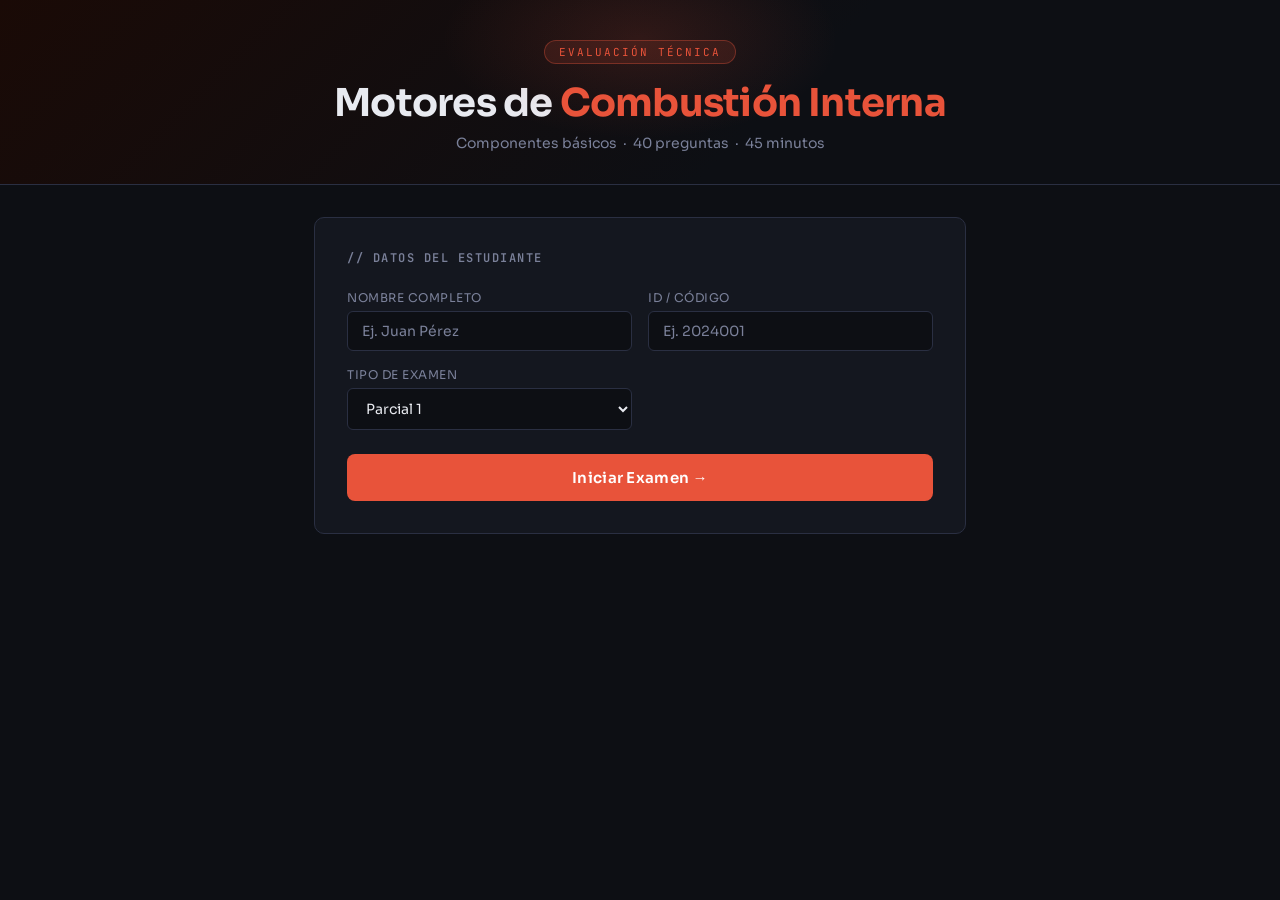
<file: engine_exam.html>
<!DOCTYPE html>
<html lang="es">
<head>
<meta charset="UTF-8">
<meta name="viewport" content="width=device-width, initial-scale=1.0">
<title>Examen – Motores de Combustión Interna</title>
<link href="https://fonts.googleapis.com/css2?family=Sora:wght@300;400;600;700&family=JetBrains+Mono:wght@400;600&display=swap" rel="stylesheet">
<style>
  :root {
    --bg: #0d0f14;
    --surface: #14171f;
    --surface2: #1c2030;
    --border: #2a2f42;
    --accent: #e8533a;
    --accent2: #f0a040;
    --text: #e8eaf0;
    --muted: #7a8099;
    --correct: #2ecc71;
    --wrong: #e74c3c;
    --info: #4a9eff;
    --radius: 10px;
  }

  * { box-sizing: border-box; margin: 0; padding: 0; }

  body {
    font-family: 'Sora', sans-serif;
    background: var(--bg);
    color: var(--text);
    min-height: 100vh;
    padding: 0;
  }

  /* HEADER */
  .header {
    background: linear-gradient(135deg, #1a0a06 0%, #0d0f14 60%);
    border-bottom: 1px solid var(--border);
    padding: 2.5rem 2rem 2rem;
    text-align: center;
    position: relative;
    overflow: hidden;
  }
  .header::before {
    content: '';
    position: absolute;
    top: -60px; left: 50%;
    transform: translateX(-50%);
    width: 400px; height: 200px;
    background: radial-gradient(ellipse, rgba(232,83,58,0.15) 0%, transparent 70%);
    pointer-events: none;
  }
  .header .badge {
    display: inline-block;
    background: rgba(232,83,58,0.12);
    border: 1px solid rgba(232,83,58,0.35);
    color: var(--accent);
    font-size: 11px;
    letter-spacing: 2px;
    text-transform: uppercase;
    padding: 4px 14px;
    border-radius: 20px;
    margin-bottom: 1rem;
    font-family: 'JetBrains Mono', monospace;
  }
  .header h1 {
    font-size: clamp(1.6rem, 4vw, 2.4rem);
    font-weight: 700;
    letter-spacing: -0.02em;
    line-height: 1.2;
    margin-bottom: 0.5rem;
  }
  .header h1 span { color: var(--accent); }
  .header p {
    color: var(--muted);
    font-size: 14px;
  }

  /* TIMER BAR */
  .timer-bar {
    background: var(--surface);
    border-bottom: 1px solid var(--border);
    padding: 0.75rem 2rem;
    display: flex;
    align-items: center;
    justify-content: space-between;
    position: sticky;
    top: 0;
    z-index: 100;
  }
  .timer-label {
    font-family: 'JetBrains Mono', monospace;
    font-size: 13px;
    color: var(--muted);
  }
  .timer-display {
    font-family: 'JetBrains Mono', monospace;
    font-size: 22px;
    font-weight: 600;
    color: var(--accent2);
    letter-spacing: 2px;
  }
  .timer-display.urgent { color: var(--wrong); animation: pulse 1s infinite; }
  @keyframes pulse { 0%,100%{opacity:1} 50%{opacity:0.5} }
  .progress-bar-outer {
    flex: 1;
    margin: 0 1.5rem;
    height: 4px;
    background: var(--border);
    border-radius: 2px;
    overflow: hidden;
  }
  .progress-bar-inner {
    height: 100%;
    background: var(--accent);
    border-radius: 2px;
    transition: width 1s linear;
  }

  /* STUDENT FORM */
  .student-form {
    max-width: 700px;
    margin: 2rem auto;
    padding: 0 1.5rem;
  }
  .form-card {
    background: var(--surface);
    border: 1px solid var(--border);
    border-radius: var(--radius);
    padding: 2rem;
  }
  .form-card h2 {
    font-size: 16px;
    font-weight: 600;
    color: var(--muted);
    text-transform: uppercase;
    letter-spacing: 1.5px;
    margin-bottom: 1.5rem;
    font-family: 'JetBrains Mono', monospace;
    font-size: 12px;
  }
  .form-row {
    display: grid;
    grid-template-columns: 1fr 1fr;
    gap: 1rem;
    margin-bottom: 1rem;
  }
  .form-group { display: flex; flex-direction: column; gap: 6px; }
  .form-group label { font-size: 12px; color: var(--muted); letter-spacing: 0.5px; }
  .form-group input, .form-group select {
    background: var(--bg);
    border: 1px solid var(--border);
    border-radius: 6px;
    color: var(--text);
    font-family: 'Sora', sans-serif;
    font-size: 14px;
    padding: 10px 14px;
    transition: border-color 0.2s;
    outline: none;
  }
  .form-group input:focus, .form-group select:focus {
    border-color: var(--accent);
  }
  .form-group input::placeholder { color: var(--muted); }

  /* SECTIONS */
  .exam-sections { max-width: 700px; margin: 0 auto; padding: 0 1.5rem 2rem; display: none; }

  .section-block {
    background: var(--surface);
    border: 1px solid var(--border);
    border-radius: var(--radius);
    margin-bottom: 1.5rem;
    overflow: hidden;
  }
  .section-header {
    display: flex;
    align-items: center;
    gap: 12px;
    padding: 1rem 1.5rem;
    background: var(--surface2);
    border-bottom: 1px solid var(--border);
  }
  .section-icon {
    width: 34px; height: 34px;
    border-radius: 8px;
    display: flex; align-items: center; justify-content: center;
    font-size: 16px;
    flex-shrink: 0;
  }
  .section-icon.vocab { background: rgba(232,83,58,0.15); }
  .section-icon.gram  { background: rgba(240,160,64,0.15); }
  .section-icon.read  { background: rgba(74,158,255,0.15); }
  .section-icon.list  { background: rgba(46,204,113,0.15); }

  .section-title { font-weight: 600; font-size: 15px; }
  .section-meta  { margin-left: auto; font-family: 'JetBrains Mono', monospace; font-size: 11px; color: var(--muted); }

  .section-body { padding: 1.5rem; }

  /* READING PASSAGE */
  .reading-passage {
    background: var(--surface2);
    border-left: 3px solid var(--info);
    border-radius: 0 6px 6px 0;
    padding: 1rem 1.2rem;
    margin-bottom: 1.5rem;
    font-size: 14px;
    line-height: 1.75;
    color: #c8ccd8;
  }
  .reading-passage strong { color: var(--text); }

  /* LISTENING */
  .audio-player {
    background: var(--surface2);
    border: 1px solid var(--border);
    border-radius: 8px;
    padding: 1rem 1.2rem;
    margin-bottom: 1.5rem;
    display: flex;
    align-items: center;
    gap: 12px;
  }
  .audio-btn {
    width: 38px; height: 38px;
    background: var(--accent);
    border: none;
    border-radius: 50%;
    display: flex; align-items: center; justify-content: center;
    cursor: pointer;
    flex-shrink: 0;
    transition: transform 0.1s;
    font-size: 14px;
    color: #fff;
  }
  .audio-btn:active { transform: scale(0.93); }
  .audio-track { font-size: 13px; color: var(--muted); }
  .audio-track strong { color: var(--text); display: block; font-size: 14px; margin-bottom: 2px; }
  .audio-text-reveal {
    background: var(--bg);
    border: 1px dashed var(--border);
    border-radius: 6px;
    padding: 1rem;
    margin-bottom: 1.5rem;
    font-size: 13px;
    line-height: 1.7;
    color: var(--muted);
  }
  .audio-text-reveal.shown { color: #c8ccd8; border-color: var(--correct); }

  /* QUESTIONS */
  .question-block { margin-bottom: 1.4rem; }
  .question-block:last-child { margin-bottom: 0; }

  .q-text {
    font-size: 14px;
    color: var(--text);
    margin-bottom: 0.8rem;
    line-height: 1.55;
  }
  .q-num {
    font-family: 'JetBrains Mono', monospace;
    font-size: 11px;
    color: var(--accent);
    margin-right: 6px;
  }

  /* MULTIPLE CHOICE */
  .options-list { list-style: none; display: flex; flex-direction: column; gap: 8px; }
  .option-item {
    display: flex;
    align-items: flex-start;
    gap: 10px;
    background: var(--bg);
    border: 1px solid var(--border);
    border-radius: 8px;
    padding: 10px 14px;
    cursor: pointer;
    transition: border-color 0.2s, background 0.2s;
    font-size: 14px;
    line-height: 1.45;
  }
  .option-item:hover { border-color: var(--accent); background: rgba(232,83,58,0.05); }
  .option-item.selected { border-color: var(--accent); background: rgba(232,83,58,0.1); }
  .option-item.correct  { border-color: var(--correct) !important; background: rgba(46,204,113,0.08) !important; }
  .option-item.wrong    { border-color: var(--wrong) !important;   background: rgba(231,76,60,0.08) !important; }
  .option-radio {
    width: 16px; height: 16px;
    border: 1.5px solid var(--border);
    border-radius: 50%;
    flex-shrink: 0;
    margin-top: 2px;
    transition: border-color 0.2s, background 0.2s;
  }
  .option-item.selected .option-radio { border-color: var(--accent); background: var(--accent); }
  .option-item.correct  .option-radio { border-color: var(--correct); background: var(--correct); }
  .option-item.wrong    .option-radio { border-color: var(--wrong);   background: var(--wrong); }

  /* TRUE/FALSE */
  .tf-row { display: flex; gap: 10px; }
  .tf-btn {
    flex: 1;
    background: var(--bg);
    border: 1px solid var(--border);
    border-radius: 8px;
    padding: 10px;
    cursor: pointer;
    font-family: 'Sora', sans-serif;
    font-size: 14px;
    color: var(--text);
    transition: border-color 0.2s, background 0.2s;
  }
  .tf-btn:hover { border-color: var(--info); background: rgba(74,158,255,0.06); }
  .tf-btn.selected { border-color: var(--info); background: rgba(74,158,255,0.1); }
  .tf-btn.correct  { border-color: var(--correct) !important; background: rgba(46,204,113,0.1) !important; }
  .tf-btn.wrong    { border-color: var(--wrong) !important;   background: rgba(231,76,60,0.1) !important; }

  /* FILL IN */
  .fill-input {
    background: var(--bg);
    border: 1px solid var(--border);
    border-radius: 6px;
    color: var(--text);
    font-family: 'Sora', sans-serif;
    font-size: 14px;
    padding: 9px 13px;
    width: 100%;
    outline: none;
    transition: border-color 0.2s;
  }
  .fill-input:focus { border-color: var(--accent2); }
  .fill-input.correct { border-color: var(--correct); }
  .fill-input.wrong   { border-color: var(--wrong); }

  /* FEEDBACK */
  .q-feedback {
    margin-top: 8px;
    font-size: 12px;
    padding: 6px 10px;
    border-radius: 5px;
    display: none;
  }
  .q-feedback.correct { display: block; color: var(--correct); background: rgba(46,204,113,0.08); border: 1px solid rgba(46,204,113,0.25); }
  .q-feedback.wrong   { display: block; color: var(--wrong);   background: rgba(231,76,60,0.08);  border: 1px solid rgba(231,76,60,0.25); }

  /* DIVIDER */
  .q-divider { border: none; border-top: 1px solid var(--border); margin: 1.2rem 0; }

  /* START / SUBMIT BUTTONS */
  .btn-start, .btn-submit {
    display: block;
    width: 100%;
    border: none;
    border-radius: 8px;
    font-family: 'Sora', sans-serif;
    font-size: 15px;
    font-weight: 600;
    cursor: pointer;
    transition: opacity 0.2s, transform 0.1s;
    padding: 14px;
    letter-spacing: 0.3px;
  }
  .btn-start {
    background: var(--accent);
    color: #fff;
    margin-top: 1.5rem;
  }
  .btn-submit {
    background: var(--accent2);
    color: #0d0f14;
    margin-top: 0.5rem;
  }
  .btn-start:hover, .btn-submit:hover { opacity: 0.88; }
  .btn-start:active, .btn-submit:active { transform: scale(0.99); }

  /* RESULT PANEL */
  #result-panel {
    max-width: 700px;
    margin: 2rem auto;
    padding: 0 1.5rem 3rem;
    display: none;
  }
  .result-card {
    background: var(--surface);
    border: 1px solid var(--border);
    border-radius: var(--radius);
    padding: 2.5rem 2rem;
    text-align: center;
  }
  .result-circle {
    width: 110px; height: 110px;
    border-radius: 50%;
    margin: 0 auto 1.5rem;
    display: flex; align-items: center; justify-content: center;
    flex-direction: column;
    border: 3px solid var(--accent);
    background: rgba(232,83,58,0.07);
  }
  .result-score-num {
    font-size: 36px;
    font-weight: 700;
    font-family: 'JetBrains Mono', monospace;
    color: var(--accent);
    line-height: 1;
  }
  .result-score-label { font-size: 12px; color: var(--muted); margin-top: 2px; }
  .result-title { font-size: 22px; font-weight: 700; margin-bottom: 0.5rem; }
  .result-sub { color: var(--muted); font-size: 14px; margin-bottom: 1.5rem; }
  .result-breakdown {
    display: grid;
    grid-template-columns: repeat(2, 1fr);
    gap: 10px;
    margin-bottom: 1.5rem;
  }
  .breakdown-item {
    background: var(--surface2);
    border: 1px solid var(--border);
    border-radius: 8px;
    padding: 12px;
    text-align: left;
  }
  .breakdown-label { font-size: 11px; color: var(--muted); text-transform: uppercase; letter-spacing: 1px; margin-bottom: 4px; font-family: 'JetBrains Mono', monospace; }
  .breakdown-val { font-size: 20px; font-weight: 700; font-family: 'JetBrains Mono', monospace; }
  .breakdown-val.vocab { color: var(--accent); }
  .breakdown-val.gram  { color: var(--accent2); }
  .breakdown-val.read  { color: var(--info); }
  .breakdown-val.list  { color: var(--correct); }
  .result-status {
    font-size: 13px;
    padding: 10px 18px;
    border-radius: 20px;
    display: inline-block;
    margin-bottom: 1.5rem;
    font-weight: 600;
  }
  .result-status.pass { background: rgba(46,204,113,0.12); color: var(--correct); border: 1px solid rgba(46,204,113,0.3); }
  .result-status.fail { background: rgba(231,76,60,0.12);  color: var(--wrong);   border: 1px solid rgba(231,76,60,0.3); }
  .sending-msg { font-size: 13px; color: var(--muted); margin-top: 1rem; min-height: 20px; }
  .sending-msg.ok { color: var(--correct); }
  .sending-msg.err { color: var(--wrong); }

  /* MISC */
  @media (max-width: 520px) {
    .form-row { grid-template-columns: 1fr; }
    .result-breakdown { grid-template-columns: 1fr 1fr; }
  }
</style>
</head>
<body>

<!-- ══════════════ HEADER ══════════════ -->
<div class="header">
  <div class="badge">EVALUACIÓN TÉCNICA</div>
  <h1>Motores de <span>Combustión Interna</span></h1>
  <p>Componentes básicos &nbsp;·&nbsp; 40 preguntas &nbsp;·&nbsp; 45 minutos</p>
</div>

<!-- ══════════════ TIMER BAR ══════════════ -->
<div class="timer-bar" id="timer-bar" style="display:none">
  <span class="timer-label">⏱ TIEMPO RESTANTE</span>
  <div class="progress-bar-outer"><div class="progress-bar-inner" id="progress-bar" style="width:100%"></div></div>
  <span class="timer-display" id="timer-display">45:00</span>
</div>

<!-- ══════════════ STUDENT FORM ══════════════ -->
<div class="student-form" id="student-form">
  <div class="form-card">
    <h2>// Datos del estudiante</h2>
    <div class="form-row">
      <div class="form-group">
        <label>NOMBRE COMPLETO</label>
        <input type="text" id="inp-name" placeholder="Ej. Juan Pérez">
      </div>
      <div class="form-group">
        <label>ID / CÓDIGO</label>
        <input type="text" id="inp-id" placeholder="Ej. 2024001">
      </div>
    </div>
    <div class="form-row">
      <div class="form-group">
        <label>TIPO DE EXAMEN</label>
        <select id="inp-test">
          <option value="Parcial 1">Parcial 1</option>
          <option value="Parcial 2">Parcial 2</option>
          <option value="Final">Final</option>
          <option value="Recuperatorio">Recuperatorio</option>
        </select>
      </div>
    </div>
    <button class="btn-start" onclick="startExam()">Iniciar Examen →</button>
  </div>
</div>

<!-- ══════════════ EXAM SECTIONS ══════════════ -->
<div class="exam-sections" id="exam-sections">

  <!-- ─── SECTION 1: VOCABULARY ─── -->
  <div class="section-block">
    <div class="section-header">
      <div class="section-icon vocab">🔩</div>
      <div>
        <div class="section-title">Vocabulario Técnico</div>
      </div>
      <div class="section-meta">10 preguntas · 25 pts</div>
    </div>
    <div class="section-body">

      <!-- Q1 -->
      <div class="question-block" id="qv1">
        <div class="q-text"><span class="q-num">V1.</span> ¿Cuál es la función principal del <strong>pistón</strong> en un motor de combustión interna?</div>
        <ul class="options-list">
          <li class="option-item" onclick="selectOption(this,'qv1','A')"><div class="option-radio"></div>Enfriar la mezcla de combustible</li>
          <li class="option-item" onclick="selectOption(this,'qv1','B')"><div class="option-radio"></div>Transmitir la fuerza de la combustión al cigüeñal a través de la biela</li>
          <li class="option-item" onclick="selectOption(this,'qv1','C')"><div class="option-radio"></div>Mezclar el combustible con el aceite</li>
          <li class="option-item" onclick="selectOption(this,'qv1','D')"><div class="option-radio"></div>Controlar la entrada de gases de escape</li>
        </ul>
        <div class="q-feedback" id="fb-qv1"></div>
      </div>
      <hr class="q-divider">

      <!-- Q2 -->
      <div class="question-block" id="qv2">
        <div class="q-text"><span class="q-num">V2.</span> El <strong>cigüeñal</strong> convierte el movimiento:</div>
        <ul class="options-list">
          <li class="option-item" onclick="selectOption(this,'qv2','A')"><div class="option-radio"></div>Rotacional en lineal</li>
          <li class="option-item" onclick="selectOption(this,'qv2','B')"><div class="option-radio"></div>Lineal (alternativo) en rotacional</li>
          <li class="option-item" onclick="selectOption(this,'qv2','C')"><div class="option-radio"></div>Oscilatorio en eléctrico</li>
          <li class="option-item" onclick="selectOption(this,'qv2','D')"><div class="option-radio"></div>Rotacional en lineal circular</li>
        </ul>
        <div class="q-feedback" id="fb-qv2"></div>
      </div>
      <hr class="q-divider">

      <!-- Q3 -->
      <div class="question-block" id="qv3">
        <div class="q-text"><span class="q-num">V3.</span> ¿Cómo se llama el componente que sella el espacio entre el pistón y las paredes del cilindro?</div>
        <ul class="options-list">
          <li class="option-item" onclick="selectOption(this,'qv3','A')"><div class="option-radio"></div>Válvula de escape</li>
          <li class="option-item" onclick="selectOption(this,'qv3','B')"><div class="option-radio"></div>Aro / Segmento de pistón</li>
          <li class="option-item" onclick="selectOption(this,'qv3','C')"><div class="option-radio"></div>Junta de culata</li>
          <li class="option-item" onclick="selectOption(this,'qv3','D')"><div class="option-radio"></div>Muñequilla</li>
        </ul>
        <div class="q-feedback" id="fb-qv3"></div>
      </div>
      <hr class="q-divider">

      <!-- Q4 -->
      <div class="question-block" id="qv4">
        <div class="q-text"><span class="q-num">V4.</span> La <strong>biela</strong> conecta:</div>
        <ul class="options-list">
          <li class="option-item" onclick="selectOption(this,'qv4','A')"><div class="option-radio"></div>El cigüeñal con el árbol de levas</li>
          <li class="option-item" onclick="selectOption(this,'qv4','B')"><div class="option-radio"></div>El pistón con el cigüeñal</li>
          <li class="option-item" onclick="selectOption(this,'qv4','C')"><div class="option-radio"></div>La culata con el bloque motor</li>
          <li class="option-item" onclick="selectOption(this,'qv4','D')"><div class="option-radio"></div>Las válvulas con el árbol de levas directamente</li>
        </ul>
        <div class="q-feedback" id="fb-qv4"></div>
      </div>
      <hr class="q-divider">

      <!-- Q5 -->
      <div class="question-block" id="qv5">
        <div class="q-text"><span class="q-num">V5.</span> ¿Qué componente regula el momento de apertura y cierre de las válvulas?</div>
        <ul class="options-list">
          <li class="option-item" onclick="selectOption(this,'qv5','A')"><div class="option-radio"></div>El volante de inercia</li>
          <li class="option-item" onclick="selectOption(this,'qv5','B')"><div class="option-radio"></div>El árbol de levas (camshaft)</li>
          <li class="option-item" onclick="selectOption(this,'qv5','C')"><div class="option-radio"></div>La bomba de aceite</li>
          <li class="option-item" onclick="selectOption(this,'qv5','D')"><div class="option-radio"></div>El carburador</li>
        </ul>
        <div class="q-feedback" id="fb-qv5"></div>
      </div>
      <hr class="q-divider">

      <!-- Q6 -->
      <div class="question-block" id="qv6">
        <div class="q-text"><span class="q-num">V6.</span> Selecciona el término correcto: El espacio superior del cilindro donde ocurre la combustión se denomina:</div>
        <ul class="options-list">
          <li class="option-item" onclick="selectOption(this,'qv6','A')"><div class="option-radio"></div>Cámara de combustión</li>
          <li class="option-item" onclick="selectOption(this,'qv6','B')"><div class="option-radio"></div>Carter de aceite</li>
          <li class="option-item" onclick="selectOption(this,'qv6','C')"><div class="option-radio"></div>Múltiple de admisión</li>
          <li class="option-item" onclick="selectOption(this,'qv6','D')"><div class="option-radio"></div>Colector de escape</li>
        </ul>
        <div class="q-feedback" id="fb-qv6"></div>
      </div>
      <hr class="q-divider">

      <!-- Q7 fill-in -->
      <div class="question-block" id="qv7">
        <div class="q-text"><span class="q-num">V7.</span> Complete: El <em>volante de inercia</em> se encarga de ______________ el movimiento rotacional del cigüeñal entre ciclos.</div>
        <input type="text" class="fill-input" id="fill-qv7" placeholder="Escriba la palabra..." oninput="checkFill('qv7',this.value,['suavizar','estabilizar','regularizar','uniformizar'])">
        <div class="q-feedback" id="fb-qv7"></div>
      </div>
      <hr class="q-divider">

      <!-- Q8 -->
      <div class="question-block" id="qv8">
        <div class="q-text"><span class="q-num">V8.</span> ¿Cuántos tiempos tiene el ciclo Otto convencional?</div>
        <ul class="options-list">
          <li class="option-item" onclick="selectOption(this,'qv8','A')"><div class="option-radio"></div>2</li>
          <li class="option-item" onclick="selectOption(this,'qv8','B')"><div class="option-radio"></div>3</li>
          <li class="option-item" onclick="selectOption(this,'qv8','C')"><div class="option-radio"></div>4</li>
          <li class="option-item" onclick="selectOption(this,'qv8','D')"><div class="option-radio"></div>6</li>
        </ul>
        <div class="q-feedback" id="fb-qv8"></div>
      </div>
      <hr class="q-divider">

      <!-- Q9 -->
      <div class="question-block" id="qv9">
        <div class="q-text"><span class="q-num">V9.</span> El <strong>PMI</strong> (Punto Muerto Inferior) es la posición del pistón cuando:</div>
        <ul class="options-list">
          <li class="option-item" onclick="selectOption(this,'qv9','A')"><div class="option-radio"></div>Llega al punto más alto dentro del cilindro</li>
          <li class="option-item" onclick="selectOption(this,'qv9','B')"><div class="option-radio"></div>Alcanza su posición más baja, maximizando el volumen del cilindro</li>
          <li class="option-item" onclick="selectOption(this,'qv9','C')"><div class="option-radio"></div>Se detiene durante la compresión</li>
          <li class="option-item" onclick="selectOption(this,'qv9','D')"><div class="option-radio"></div>Coincide con la apertura de la válvula de escape</li>
        </ul>
        <div class="q-feedback" id="fb-qv9"></div>
      </div>
      <hr class="q-divider">

      <!-- Q10 -->
      <div class="question-block" id="qv10">
        <div class="q-text"><span class="q-num">V10.</span> ¿Qué nombre recibe la relación entre el volumen total del cilindro y el volumen de la cámara de combustión?</div>
        <ul class="options-list">
          <li class="option-item" onclick="selectOption(this,'qv10','A')"><div class="option-radio"></div>Relación de transmisión</li>
          <li class="option-item" onclick="selectOption(this,'qv10','B')"><div class="option-radio"></div>Relación de compresión</li>
          <li class="option-item" onclick="selectOption(this,'qv10','C')"><div class="option-radio"></div>Relación de expansión volumétrica</li>
          <li class="option-item" onclick="selectOption(this,'qv10','D')"><div class="option-radio"></div>Coeficiente de llenado</li>
        </ul>
        <div class="q-feedback" id="fb-qv10"></div>
      </div>

    </div>
  </div><!-- end vocabulary -->

  <!-- ─── SECTION 2: GRAMMAR (Estructuras técnicas) ─── -->
  <div class="section-block">
    <div class="section-header">
      <div class="section-icon gram">⚙️</div>
      <div>
        <div class="section-title">Gramática Técnica</div>
      </div>
      <div class="section-meta">10 preguntas · 25 pts</div>
    </div>
    <div class="section-body">

      <!-- G1 T/F -->
      <div class="question-block" id="qg1">
        <div class="q-text"><span class="q-num">G1.</span> Verdadero o Falso: En un motor de 4 tiempos, el cigüeñal gira <strong>dos vueltas</strong> completas por cada ciclo de trabajo.</div>
        <div class="tf-row">
          <button class="tf-btn" onclick="selectTF(this,'qg1','V')">✓ Verdadero</button>
          <button class="tf-btn" onclick="selectTF(this,'qg1','F')">✗ Falso</button>
        </div>
        <div class="q-feedback" id="fb-qg1"></div>
      </div>
      <hr class="q-divider">

      <!-- G2 T/F -->
      <div class="question-block" id="qg2">
        <div class="q-text"><span class="q-num">G2.</span> Verdadero o Falso: La culata (tapa de cilindros) forma parte del <strong>bloque motor</strong> y no se puede separar de él.</div>
        <div class="tf-row">
          <button class="tf-btn" onclick="selectTF(this,'qg2','V')">✓ Verdadero</button>
          <button class="tf-btn" onclick="selectTF(this,'qg2','F')">✗ Falso</button>
        </div>
        <div class="q-feedback" id="fb-qg2"></div>
      </div>
      <hr class="q-divider">

      <!-- G3 T/F -->
      <div class="question-block" id="qg3">
        <div class="q-text"><span class="q-num">G3.</span> Verdadero o Falso: Los aros de pistón (segmentos) cumplen la función de sellar los gases de la combustión e impedir que el aceite suba a la cámara.</div>
        <div class="tf-row">
          <button class="tf-btn" onclick="selectTF(this,'qg3','V')">✓ Verdadero</button>
          <button class="tf-btn" onclick="selectTF(this,'qg3','F')">✗ Falso</button>
        </div>
        <div class="q-feedback" id="fb-qg3"></div>
      </div>
      <hr class="q-divider">

      <!-- G4 fill -->
      <div class="question-block" id="qg4">
        <div class="q-text"><span class="q-num">G4.</span> Complete la oración correctamente: "El sistema de ______________ lubrica las piezas en movimiento para reducir la fricción y el desgaste."</div>
        <input type="text" class="fill-input" id="fill-qg4" placeholder="Escriba el término..." oninput="checkFill('qg4',this.value,['lubricación','lubrificación','lubricacion','lubrificacion'])">
        <div class="q-feedback" id="fb-qg4"></div>
      </div>
      <hr class="q-divider">

      <!-- G5 -->
      <div class="question-block" id="qg5">
        <div class="q-text"><span class="q-num">G5.</span> ¿Cuál de las siguientes afirmaciones sobre el sistema de refrigeración es <strong>correcta</strong>?</div>
        <ul class="options-list">
          <li class="option-item" onclick="selectOption(this,'qg5','A')"><div class="option-radio"></div>El termostato mantiene el motor siempre a temperatura máxima</li>
          <li class="option-item" onclick="selectOption(this,'qg5','B')"><div class="option-radio"></div>El refrigerante circula por la camisa de agua del bloque y la culata para disipar el calor</li>
          <li class="option-item" onclick="selectOption(this,'qg5','C')"><div class="option-radio"></div>El ventilador del radiador enfría directamente los pistones</li>
          <li class="option-item" onclick="selectOption(this,'qg5','D')"><div class="option-radio"></div>La refrigeración es opcional en motores de gasolina</li>
        </ul>
        <div class="q-feedback" id="fb-qg5"></div>
      </div>
      <hr class="q-divider">

      <!-- G6 -->
      <div class="question-block" id="qg6">
        <div class="q-text"><span class="q-num">G6.</span> Ordena correctamente los 4 tiempos del ciclo Otto: (elige la secuencia correcta)</div>
        <ul class="options-list">
          <li class="option-item" onclick="selectOption(this,'qg6','A')"><div class="option-radio"></div>Compresión → Admisión → Expansión → Escape</li>
          <li class="option-item" onclick="selectOption(this,'qg6','B')"><div class="option-radio"></div>Admisión → Compresión → Expansión (potencia) → Escape</li>
          <li class="option-item" onclick="selectOption(this,'qg6','C')"><div class="option-radio"></div>Admisión → Expansión → Compresión → Escape</li>
          <li class="option-item" onclick="selectOption(this,'qg6','D')"><div class="option-radio"></div>Escape → Admisión → Compresión → Expansión</li>
        </ul>
        <div class="q-feedback" id="fb-qg6"></div>
      </div>
      <hr class="q-divider">

      <!-- G7 T/F -->
      <div class="question-block" id="qg7">
        <div class="q-text"><span class="q-num">G7.</span> Verdadero o Falso: En el tiempo de <strong>admisión</strong>, la válvula de escape permanece abierta.</div>
        <div class="tf-row">
          <button class="tf-btn" onclick="selectTF(this,'qg7','V')">✓ Verdadero</button>
          <button class="tf-btn" onclick="selectTF(this,'qg7','F')">✗ Falso</button>
        </div>
        <div class="q-feedback" id="fb-qg7"></div>
      </div>
      <hr class="q-divider">

      <!-- G8 -->
      <div class="question-block" id="qg8">
        <div class="q-text"><span class="q-num">G8.</span> La diferencia principal entre un motor <strong>Diesel</strong> y uno de <strong>gasolina</strong> (ciclo Otto) es:</div>
        <ul class="options-list">
          <li class="option-item" onclick="selectOption(this,'qg8','A')"><div class="option-radio"></div>El Diesel usa bujías para encender la mezcla</li>
          <li class="option-item" onclick="selectOption(this,'qg8','B')"><div class="option-radio"></div>En el Diesel la ignición se produce por compresión; en el Otto, por chispa eléctrica</li>
          <li class="option-item" onclick="selectOption(this,'qg8','C')"><div class="option-radio"></div>El motor Otto tiene mayor relación de compresión</li>
          <li class="option-item" onclick="selectOption(this,'qg8','D')"><div class="option-radio"></div>Ambos motores usan el mismo combustible</li>
        </ul>
        <div class="q-feedback" id="fb-qg8"></div>
      </div>
      <hr class="q-divider">

      <!-- G9 T/F -->
      <div class="question-block" id="qg9">
        <div class="q-text"><span class="q-num">G9.</span> Verdadero o Falso: La <strong>junta de culata</strong> sella la unión entre el bloque motor y la culata, evitando fugas de gases y refrigerante.</div>
        <div class="tf-row">
          <button class="tf-btn" onclick="selectTF(this,'qg9','V')">✓ Verdadero</button>
          <button class="tf-btn" onclick="selectTF(this,'qg9','F')">✗ Falso</button>
        </div>
        <div class="q-feedback" id="fb-qg9"></div>
      </div>
      <hr class="q-divider">

      <!-- G10 fill -->
      <div class="question-block" id="qg10">
        <div class="q-text"><span class="q-num">G10.</span> Complete: "El ______________ regula la temperatura del motor abriéndose cuando el refrigerante alcanza cierta temperatura para permitir su circulación al radiador."</div>
        <input type="text" class="fill-input" id="fill-qg10" placeholder="Escriba el componente..." oninput="checkFill('qg10',this.value,['termostato','termostatos'])">
        <div class="q-feedback" id="fb-qg10"></div>
      </div>

    </div>
  </div><!-- end grammar -->

  <!-- ─── SECTION 3: READING ─── -->
  <div class="section-block">
    <div class="section-header">
      <div class="section-icon read">📄</div>
      <div>
        <div class="section-title">Comprensión de Lectura</div>
      </div>
      <div class="section-meta">10 preguntas · 25 pts</div>
    </div>
    <div class="section-body">
      <div class="reading-passage">
        <strong>Lee el siguiente texto y responde las preguntas:</strong><br><br>
        El motor de combustión interna de cuatro tiempos es el más utilizado en automóviles de pasajeros. Su funcionamiento se basa en cuatro carreras del pistón: admisión, compresión, expansión y escape. Durante la admisión, el pistón desciende desde el Punto Muerto Superior (PMS) hasta el Punto Muerto Inferior (PMI) mientras la válvula de admisión permanece abierta, permitiendo el ingreso de la mezcla aire-combustible. En la compresión, ambas válvulas se cierran y el pistón asciende, reduciendo el volumen y aumentando la presión y temperatura de la mezcla. Al llegar al PMS, la bujía produce la chispa que enciende la mezcla. La expansión (o tiempo de potencia) es el único tiempo motriz: los gases en combustión empujan el pistón hacia abajo con gran fuerza. Finalmente, durante el escape, la válvula de escape se abre y el pistón asciende expulsando los gases quemados. El sistema de distribución —compuesto por el árbol de levas, las válvulas, los balancines y la cadena o correa de distribución— sincroniza la apertura y cierre de las válvulas con la posición del cigüeñal.
      </div>

      <!-- R1 -->
      <div class="question-block" id="qr1">
        <div class="q-text"><span class="q-num">R1.</span> ¿En cuál de los cuatro tiempos se genera la fuerza que mueve el pistón hacia abajo?</div>
        <ul class="options-list">
          <li class="option-item" onclick="selectOption(this,'qr1','A')"><div class="option-radio"></div>Admisión</li>
          <li class="option-item" onclick="selectOption(this,'qr1','B')"><div class="option-radio"></div>Compresión</li>
          <li class="option-item" onclick="selectOption(this,'qr1','C')"><div class="option-radio"></div>Expansión (potencia)</li>
          <li class="option-item" onclick="selectOption(this,'qr1','D')"><div class="option-radio"></div>Escape</li>
        </ul>
        <div class="q-feedback" id="fb-qr1"></div>
      </div>
      <hr class="q-divider">

      <!-- R2 -->
      <div class="question-block" id="qr2">
        <div class="q-text"><span class="q-num">R2.</span> Según el texto, ¿qué produce la chispa que enciende la mezcla?</div>
        <ul class="options-list">
          <li class="option-item" onclick="selectOption(this,'qr2','A')"><div class="option-radio"></div>La bomba de inyección</li>
          <li class="option-item" onclick="selectOption(this,'qr2','B')"><div class="option-radio"></div>La bujía</li>
          <li class="option-item" onclick="selectOption(this,'qr2','C')"><div class="option-radio"></div>El alternador</li>
          <li class="option-item" onclick="selectOption(this,'qr2','D')"><div class="option-radio"></div>El árbol de levas</li>
        </ul>
        <div class="q-feedback" id="fb-qr2"></div>
      </div>
      <hr class="q-divider">

      <!-- R3 T/F -->
      <div class="question-block" id="qr3">
        <div class="q-text"><span class="q-num">R3.</span> V/F: Según el texto, durante el tiempo de compresión <strong>ambas válvulas están abiertas</strong>.</div>
        <div class="tf-row">
          <button class="tf-btn" onclick="selectTF(this,'qr3','V')">✓ Verdadero</button>
          <button class="tf-btn" onclick="selectTF(this,'qr3','F')">✗ Falso</button>
        </div>
        <div class="q-feedback" id="fb-qr3"></div>
      </div>
      <hr class="q-divider">

      <!-- R4 -->
      <div class="question-block" id="qr4">
        <div class="q-text"><span class="q-num">R4.</span> ¿Qué componente sincroniza la apertura y cierre de válvulas con la posición del cigüeñal?</div>
        <ul class="options-list">
          <li class="option-item" onclick="selectOption(this,'qr4','A')"><div class="option-radio"></div>El carburador</li>
          <li class="option-item" onclick="selectOption(this,'qr4','B')"><div class="option-radio"></div>El sistema de distribución (árbol de levas + cadena/correa)</li>
          <li class="option-item" onclick="selectOption(this,'qr4','C')"><div class="option-radio"></div>El volante de inercia</li>
          <li class="option-item" onclick="selectOption(this,'qr4','D')"><div class="option-radio"></div>La bomba de combustible</li>
        </ul>
        <div class="q-feedback" id="fb-qr4"></div>
      </div>
      <hr class="q-divider">

      <!-- R5 -->
      <div class="question-block" id="qr5">
        <div class="q-text"><span class="q-num">R5.</span> Durante la admisión, el pistón se mueve desde:</div>
        <ul class="options-list">
          <li class="option-item" onclick="selectOption(this,'qr5','A')"><div class="option-radio"></div>PMI hacia el PMS</li>
          <li class="option-item" onclick="selectOption(this,'qr5','B')"><div class="option-radio"></div>PMS hacia el PMI</li>
          <li class="option-item" onclick="selectOption(this,'qr5','C')"><div class="option-radio"></div>Se mantiene estático en el PMS</li>
          <li class="option-item" onclick="selectOption(this,'qr5','D')"><div class="option-radio"></div>Gira 90° alrededor del cigüeñal</li>
        </ul>
        <div class="q-feedback" id="fb-qr5"></div>
      </div>
      <hr class="q-divider">

      <!-- R6 T/F -->
      <div class="question-block" id="qr6">
        <div class="q-text"><span class="q-num">R6.</span> V/F: El texto indica que el motor de 4 tiempos es el más utilizado en automóviles de pasajeros.</div>
        <div class="tf-row">
          <button class="tf-btn" onclick="selectTF(this,'qr6','V')">✓ Verdadero</button>
          <button class="tf-btn" onclick="selectTF(this,'qr6','F')">✗ Falso</button>
        </div>
        <div class="q-feedback" id="fb-qr6"></div>
      </div>
      <hr class="q-divider">

      <!-- R7 -->
      <div class="question-block" id="qr7">
        <div class="q-text"><span class="q-num">R7.</span> ¿En qué tiempo se expulsan los gases quemados del cilindro?</div>
        <ul class="options-list">
          <li class="option-item" onclick="selectOption(this,'qr7','A')"><div class="option-radio"></div>Admisión</li>
          <li class="option-item" onclick="selectOption(this,'qr7','B')"><div class="option-radio"></div>Compresión</li>
          <li class="option-item" onclick="selectOption(this,'qr7','C')"><div class="option-radio"></div>Expansión</li>
          <li class="option-item" onclick="selectOption(this,'qr7','D')"><div class="option-radio"></div>Escape</li>
        </ul>
        <div class="q-feedback" id="fb-qr7"></div>
      </div>
      <hr class="q-divider">

      <!-- R8 fill -->
      <div class="question-block" id="qr8">
        <div class="q-text"><span class="q-num">R8.</span> Según el texto, en la compresión se reduce el volumen y aumentan la ______________ y la temperatura de la mezcla.</div>
        <input type="text" class="fill-input" id="fill-qr8" placeholder="Una palabra..." oninput="checkFill('qr8',this.value,['presión','presion'])">
        <div class="q-feedback" id="fb-qr8"></div>
      </div>
      <hr class="q-divider">

      <!-- R9 -->
      <div class="question-block" id="qr9">
        <div class="q-text"><span class="q-num">R9.</span> ¿Cuál de los siguientes NO se menciona en el texto como parte del sistema de distribución?</div>
        <ul class="options-list">
          <li class="option-item" onclick="selectOption(this,'qr9','A')"><div class="option-radio"></div>Árbol de levas</li>
          <li class="option-item" onclick="selectOption(this,'qr9','B')"><div class="option-radio"></div>Balancines</li>
          <li class="option-item" onclick="selectOption(this,'qr9','C')"><div class="option-radio"></div>Pistón</li>
          <li class="option-item" onclick="selectOption(this,'qr9','D')"><div class="option-radio"></div>Correa de distribución</li>
        </ul>
        <div class="q-feedback" id="fb-qr9"></div>
      </div>
      <hr class="q-divider">

      <!-- R10 T/F -->
      <div class="question-block" id="qr10">
        <div class="q-text"><span class="q-num">R10.</span> V/F: Durante el escape, la válvula de <strong>admisión</strong> es la que se abre para expulsar los gases.</div>
        <div class="tf-row">
          <button class="tf-btn" onclick="selectTF(this,'qr10','V')">✓ Verdadero</button>
          <button class="tf-btn" onclick="selectTF(this,'qr10','F')">✗ Falso</button>
        </div>
        <div class="q-feedback" id="fb-qr10"></div>
      </div>

    </div>
  </div><!-- end reading -->

  <!-- ─── SECTION 4: LISTENING ─── -->
  <div class="section-block">
    <div class="section-header">
      <div class="section-icon list">🎧</div>
      <div>
        <div class="section-title">Comprensión Auditiva</div>
      </div>
      <div class="section-meta">10 preguntas · 25 pts</div>
    </div>
    <div class="section-body">

      <div class="audio-player">
        <button class="audio-btn" onclick="toggleAudio()" id="audio-btn">▶</button>
        <div class="audio-track">
          <strong>Pista de audio: Descripción de componentes</strong>
          <span>Haz clic en reproducir para escuchar el texto (simulado) — luego responde las preguntas</span>
        </div>
      </div>

      <div class="audio-text-reveal" id="audio-reveal">
        🎧 <em>El texto de audio aparecerá aquí al reproducirse (simulación para evaluación digital)...</em>
      </div>

      <!-- L1 -->
      <div class="question-block" id="ql1">
        <div class="q-text"><span class="q-num">L1.</span> En el audio, ¿qué función se menciona del <strong>múltiple de admisión</strong>?</div>
        <ul class="options-list">
          <li class="option-item" onclick="selectOption(this,'ql1','A')"><div class="option-radio"></div>Conducir los gases quemados hacia el escape</li>
          <li class="option-item" onclick="selectOption(this,'ql1','B')"><div class="option-radio"></div>Distribuir la mezcla aire-combustible a los cilindros</li>
          <li class="option-item" onclick="selectOption(this,'ql1','C')"><div class="option-radio"></div>Enfriar el aceite del motor</li>
          <li class="option-item" onclick="selectOption(this,'ql1','D')"><div class="option-radio"></div>Filtrar el aire antes del turbo</li>
        </ul>
        <div class="q-feedback" id="fb-ql1"></div>
      </div>
      <hr class="q-divider">

      <!-- L2 -->
      <div class="question-block" id="ql2">
        <div class="q-text"><span class="q-num">L2.</span> Según el audio, ¿qué material es más común para fabricar los pistones modernos?</div>
        <ul class="options-list">
          <li class="option-item" onclick="selectOption(this,'ql2','A')"><div class="option-radio"></div>Hierro fundido</li>
          <li class="option-item" onclick="selectOption(this,'ql2','B')"><div class="option-radio"></div>Acero inoxidable</li>
          <li class="option-item" onclick="selectOption(this,'ql2','C')"><div class="option-radio"></div>Aleación de aluminio</li>
          <li class="option-item" onclick="selectOption(this,'ql2','D')"><div class="option-radio"></div>Titanio reforzado</li>
        </ul>
        <div class="q-feedback" id="fb-ql2"></div>
      </div>
      <hr class="q-divider">

      <!-- L3 T/F -->
      <div class="question-block" id="ql3">
        <div class="q-text"><span class="q-num">L3.</span> V/F: El audio menciona que el <strong>carburador</strong> es el sistema más moderno de inyección de combustible.</div>
        <div class="tf-row">
          <button class="tf-btn" onclick="selectTF(this,'ql3','V')">✓ Verdadero</button>
          <button class="tf-btn" onclick="selectTF(this,'ql3','F')">✗ Falso</button>
        </div>
        <div class="q-feedback" id="fb-ql3"></div>
      </div>
      <hr class="q-divider">

      <!-- L4 -->
      <div class="question-block" id="ql4">
        <div class="q-text"><span class="q-num">L4.</span> ¿Cuántos aros (segmentos) suele tener un pistón convencional según el audio?</div>
        <ul class="options-list">
          <li class="option-item" onclick="selectOption(this,'ql4','A')"><div class="option-radio"></div>1</li>
          <li class="option-item" onclick="selectOption(this,'ql4','B')"><div class="option-radio"></div>2</li>
          <li class="option-item" onclick="selectOption(this,'ql4','C')"><div class="option-radio"></div>3</li>
          <li class="option-item" onclick="selectOption(this,'ql4','D')"><div class="option-radio"></div>4</li>
        </ul>
        <div class="q-feedback" id="fb-ql4"></div>
      </div>
      <hr class="q-divider">

      <!-- L5 -->
      <div class="question-block" id="ql5">
        <div class="q-text"><span class="q-num">L5.</span> El audio describe el <strong>bloque motor</strong> como:</div>
        <ul class="options-list">
          <li class="option-item" onclick="selectOption(this,'ql5','A')"><div class="option-radio"></div>La pieza que contiene los pistones y es la estructura principal del motor</li>
          <li class="option-item" onclick="selectOption(this,'ql5','B')"><div class="option-radio"></div>El componente que controla la ignición</li>
          <li class="option-item" onclick="selectOption(this,'ql5','C')"><div class="option-radio"></div>El sistema de filtrado de aceite</li>
          <li class="option-item" onclick="selectOption(this,'ql5','D')"><div class="option-radio"></div>La tapa que sella la parte superior del motor</li>
        </ul>
        <div class="q-feedback" id="fb-ql5"></div>
      </div>
      <hr class="q-divider">

      <!-- L6 T/F -->
      <div class="question-block" id="ql6">
        <div class="q-text"><span class="q-num">L6.</span> V/F: Según el audio, la <strong>bomba de agua</strong> forma parte del sistema de refrigeración del motor.</div>
        <div class="tf-row">
          <button class="tf-btn" onclick="selectTF(this,'ql6','V')">✓ Verdadero</button>
          <button class="tf-btn" onclick="selectTF(this,'ql6','F')">✗ Falso</button>
        </div>
        <div class="q-feedback" id="fb-ql6"></div>
      </div>
      <hr class="q-divider">

      <!-- L7 fill -->
      <div class="question-block" id="ql7">
        <div class="q-text"><span class="q-num">L7.</span> Complete según el audio: "El eje o muñequilla en la biela es el punto de ______________ entre la biela y el cigüeñal."</div>
        <input type="text" class="fill-input" id="fill-ql7" placeholder="Una palabra..." oninput="checkFill('ql7',this.value,['articulación','union','unión','conexión','conexion','pivote'])">
        <div class="q-feedback" id="fb-ql7"></div>
      </div>
      <hr class="q-divider">

      <!-- L8 -->
      <div class="question-block" id="ql8">
        <div class="q-text"><span class="q-num">L8.</span> ¿A qué se refiere el término <strong>"cilindrada"</strong> según el audio?</div>
        <ul class="options-list">
          <li class="option-item" onclick="selectOption(this,'ql8','A')"><div class="option-radio"></div>La velocidad máxima del motor en RPM</li>
          <li class="option-item" onclick="selectOption(this,'ql8','B')"><div class="option-radio"></div>El volumen total barrido por todos los pistones en un ciclo completo</li>
          <li class="option-item" onclick="selectOption(this,'ql8','C')"><div class="option-radio"></div>El número de cilindros del motor</li>
          <li class="option-item" onclick="selectOption(this,'ql8','D')"><div class="option-radio"></div>La temperatura de operación normal</li>
        </ul>
        <div class="q-feedback" id="fb-ql8"></div>
      </div>
      <hr class="q-divider">

      <!-- L9 T/F -->
      <div class="question-block" id="ql9">
        <div class="q-text"><span class="q-num">L9.</span> V/F: El audio afirma que un motor con mayor cilindrada genera <strong>siempre</strong> mayor potencia que uno con menor cilindrada.</div>
        <div class="tf-row">
          <button class="tf-btn" onclick="selectTF(this,'ql9','V')">✓ Verdadero</button>
          <button class="tf-btn" onclick="selectTF(this,'ql9','F')">✗ Falso</button>
        </div>
        <div class="q-feedback" id="fb-ql9"></div>
      </div>
      <hr class="q-divider">

      <!-- L10 -->
      <div class="question-block" id="ql10">
        <div class="q-text"><span class="q-num">L10.</span> Según el audio, ¿cuál es la función del <strong>colector de escape</strong>?</div>
        <ul class="options-list">
          <li class="option-item" onclick="selectOption(this,'ql10','A')"><div class="option-radio"></div>Recircular los gases quemados hacia la admisión</li>
          <li class="option-item" onclick="selectOption(this,'ql10','B')"><div class="option-radio"></div>Recolectar los gases de escape de los cilindros y conducirlos fuera del motor</li>
          <li class="option-item" onclick="selectOption(this,'ql10','C')"><div class="option-radio"></div>Enfriar los gases antes de su expulsión</li>
          <li class="option-item" onclick="selectOption(this,'ql10','D')"><div class="option-radio"></div>Medir la temperatura de los gases de combustión</li>
        </ul>
        <div class="q-feedback" id="fb-ql10"></div>
      </div>

    </div>
  </div><!-- end listening -->

  <!-- URL input and Submit -->
  <div class="section-block">
    <div class="section-body">
      <div class="form-group" style="margin-bottom:1.2rem">
        <label style="font-size:12px; color:var(--muted);">URL DEL GOOGLE APPS SCRIPT (doPost)</label>
        <input type="url" id="script-url" placeholder="https://script.google.com/macros/s/..." style="background:var(--bg);border:1px solid var(--border);border-radius:6px;color:var(--text);font-family:'Sora',sans-serif;font-size:13px;padding:10px 14px;width:100%;outline:none;">
      </div>
      <button class="btn-submit" onclick="submitExam()">📊 Finalizar y Enviar Resultados</button>
    </div>
  </div>

</div><!-- end exam-sections -->

<!-- ══════════════ RESULT PANEL ══════════════ -->
<div id="result-panel">
  <div class="result-card">
    <div class="result-circle">
      <div class="result-score-num" id="res-score">--</div>
      <div class="result-score-label">/ 100</div>
    </div>
    <div class="result-title" id="res-title">Examen Completado</div>
    <div class="result-sub" id="res-name">—</div>
    <div class="result-status" id="res-status"></div>
    <div class="result-breakdown">
      <div class="breakdown-item"><div class="breakdown-label">Vocabulario</div><div class="breakdown-val vocab" id="bd-vocab">—</div></div>
      <div class="breakdown-item"><div class="breakdown-label">Gramática</div><div class="breakdown-val gram" id="bd-gram">—</div></div>
      <div class="breakdown-item"><div class="breakdown-label">Lectura</div><div class="breakdown-val read" id="bd-read">—</div></div>
      <div class="breakdown-item"><div class="breakdown-label">Escucha</div><div class="breakdown-val list" id="bd-list">—</div></div>
    </div>
    <div class="breakdown-item" style="margin-bottom:1rem">
      <div class="breakdown-label">Tiempo Utilizado</div>
      <div class="breakdown-val" id="bd-time" style="color:var(--accent2)">—</div>
    </div>
    <div class="sending-msg" id="sending-msg">Enviando datos a la hoja de cálculo...</div>
  </div>
</div>

<script>
// ═══════════════════════════════
// ANSWER KEY
// ═══════════════════════════════
const ANSWERS = {
  qv1:'B', qv2:'B', qv3:'B', qv4:'B', qv5:'B',
  qv6:'A', qv8:'C', qv9:'B', qv10:'B',
  qg1:'V', qg2:'F', qg3:'V', qg5:'B', qg6:'B',
  qg7:'F', qg8:'B', qg9:'V',
  qr1:'C', qr2:'B', qr3:'F', qr4:'B', qr5:'B',
  qr6:'V', qr7:'D', qr9:'C', qr10:'F',
  ql1:'B', ql2:'C', ql3:'F', ql4:'C', ql5:'A',
  ql6:'V', ql8:'B', ql9:'F', ql10:'B'
};
// fill-in keys (qv7,qg4,qg10,qr8,ql7) handled inline

const FILL_CORRECT = {
  qv7:['suavizar','estabilizar','regularizar','uniformizar'],
  qg4:['lubricación','lubrificación','lubricacion','lubrificacion'],
  qg10:['termostato'],
  qr8:['presión','presion'],
  ql7:['articulación','union','unión','conexión','conexion','pivote']
};

let studentData = {};
let timerInterval = null;
let totalSeconds = 45 * 60;
let elapsedSeconds = 0;
let examStarted = false;

// ═══════════════════════════════
// OPTION SELECTION
// ═══════════════════════════════
function selectOption(el, qid, val) {
  if (!examStarted) return;
  const block = document.getElementById(qid);
  block.querySelectorAll('.option-item').forEach(o => o.classList.remove('selected','correct','wrong'));
  el.classList.add('selected');
  el.dataset.value = val;
  block.dataset.answer = val;
}

function selectTF(el, qid, val) {
  if (!examStarted) return;
  const block = document.getElementById(qid);
  block.querySelectorAll('.tf-btn').forEach(b => b.classList.remove('selected','correct','wrong'));
  el.classList.add('selected');
  block.dataset.answer = val;
}

function checkFill(qid, val, accepted) {
  if (!examStarted) return;
  const block = document.getElementById(qid);
  block.dataset.answer = val.trim().toLowerCase();
}

// ═══════════════════════════════
// TIMER
// ═══════════════════════════════
function startTimer() {
  const disp = document.getElementById('timer-display');
  const bar  = document.getElementById('progress-bar');
  timerInterval = setInterval(() => {
    elapsedSeconds++;
    const remaining = totalSeconds - elapsedSeconds;
    if (remaining <= 0) { clearInterval(timerInterval); submitExam(); return; }
    const m = Math.floor(remaining/60).toString().padStart(2,'0');
    const s = (remaining%60).toString().padStart(2,'0');
    disp.textContent = m+':'+s;
    bar.style.width = (remaining/totalSeconds*100).toFixed(1)+'%';
    if (remaining <= 300) disp.classList.add('urgent');
  }, 1000);
}

// ═══════════════════════════════
// AUDIO SIMULATE
// ═══════════════════════════════
const AUDIO_SCRIPT = `[TRANSCRIPCIÓN DE AUDIO — Motores de Combustión Interna]

El múltiple de admisión tiene la función de distribuir la mezcla aire-combustible a cada uno de los cilindros del motor de manera uniforme. Los pistones modernos se fabrican principalmente en aleación de aluminio por su ligereza y buena conductividad térmica. El carburador es un sistema ANTIGUO de mezcla de combustible; hoy en día los motores usan inyección electrónica de combustible. Un pistón convencional lleva 3 aros: dos de compresión y uno de engrase (aceite). El bloque motor es la pieza principal que aloja los cilindros donde se mueven los pistones, y sobre él se montan todos los demás componentes. La bomba de agua hace circular el refrigerante por el motor, por lo que es parte esencial del sistema de refrigeración. La unión entre la biela y el cigüeñal se realiza mediante la muñequilla o codo del cigüeñal; el punto de articulación entre biela y pistón es el bulón. La cilindrada es el volumen total barrido por todos los pistones en un ciclo completo. Mayor cilindrada no SIEMPRE garantiza mayor potencia, ya que influyen otros factores como la sobrealimentación o la eficiencia volumétrica. El colector de escape recoge los gases quemados de todos los cilindros y los conduce hacia el sistema de escape del vehículo.`;

let audioPlaying = false;
function toggleAudio() {
  const btn = document.getElementById('audio-btn');
  const reveal = document.getElementById('audio-reveal');
  if (!audioPlaying) {
    audioPlaying = true;
    btn.textContent = '⏸';
    reveal.classList.add('shown');
    reveal.textContent = AUDIO_SCRIPT;
  } else {
    audioPlaying = false;
    btn.textContent = '▶';
  }
}

// ═══════════════════════════════
// START EXAM
// ═══════════════════════════════
function startExam() {
  const name  = document.getElementById('inp-name').value.trim();
  const id    = document.getElementById('inp-id').value.trim();
  const test  = document.getElementById('inp-test').value;
  if (!name || !id) { alert('Por favor, ingresa tu nombre y código antes de iniciar.'); return; }
  studentData = { name, id, test };
  document.getElementById('student-form').style.display = 'none';
  document.getElementById('exam-sections').style.display = 'block';
  document.getElementById('timer-bar').style.display = 'flex';
  examStarted = true;
  startTimer();
  window.scrollTo({top:0,behavior:'smooth'});
}

// ═══════════════════════════════
// GRADE
// ═══════════════════════════════
function grade() {
  let vocab=0, gram=0, read=0, list=0;
  const TOTAL_PER = 10; // 10 questions each, 2.5 pts each → 25 per section

  // Grade MC/TF
  ['qv1','qv2','qv3','qv4','qv5','qv6','qv8','qv9','qv10',
   'qg1','qg2','qg3','qg5','qg6','qg7','qg8','qg9',
   'qr1','qr2','qr3','qr4','qr5','qr6','qr7','qr9','qr10',
   'ql1','ql2','ql3','ql4','ql5','ql6','ql8','ql9','ql10'].forEach(qid => {
    const block = document.getElementById(qid);
    const given = block.dataset.answer || '';
    const correct = ANSWERS[qid];
    const section = qid[1];
    const isRight = given === correct;

    // Visual feedback
    if (qid.includes('qg1')||qid.includes('qg2')||qid.includes('qg3')||qid.includes('qg7')||qid.includes('qg9')||
        qid.includes('qr3')||qid.includes('qr6')||qid.includes('qr10')||
        qid.includes('ql3')||qid.includes('ql6')||qid.includes('ql9')) {
      // TF
      block.querySelectorAll('.tf-btn').forEach(b => {
        const bv = b.onclick.toString().includes("'V'") ? 'V' : 'F';
        if (bv === correct) b.classList.add('correct');
        else if (bv === given) b.classList.add('wrong');
      });
    } else {
      block.querySelectorAll('.option-item').forEach(opt => {
        const ov = opt.getAttribute('onclick').match(/'([A-D])'\)/)[1];
        if (ov === correct) opt.classList.add('correct');
        else if (ov === given && !isRight) opt.classList.add('wrong');
      });
    }

    const fb = document.getElementById('fb-'+qid);
    if (isRight) {
      fb.textContent = '✓ Correcto';
      fb.className = 'q-feedback correct';
    } else {
      fb.textContent = given ? '✗ Incorrecto. Respuesta correcta: ' + correct : '✗ Sin respuesta. Correcta: ' + correct;
      fb.className = 'q-feedback wrong';
    }

    const pts = isRight ? 2.5 : 0;
    if (section === 'v') vocab += pts;
    else if (section === 'g') gram += pts;
    else if (section === 'r') read += pts;
    else if (section === 'l') list += pts;
  });

  // Grade fill-ins
  Object.keys(FILL_CORRECT).forEach(qid => {
    const block = document.getElementById(qid);
    const inp = document.getElementById('fill-'+qid);
    const given = (inp ? inp.value.trim().toLowerCase() : '') || (block.dataset.answer || '');
    const accepted = FILL_CORRECT[qid];
    const isRight = accepted.includes(given);
    if (inp) inp.classList.add(isRight?'correct':'wrong');
    const fb = document.getElementById('fb-'+qid);
    fb.textContent = isRight ? '✓ Correcto' : ('✗ Incorrecto. Correcta: ' + accepted[0]);
    fb.className = 'q-feedback ' + (isRight ? 'correct' : 'wrong');
    const pts = isRight ? 2.5 : 0;
    const section = qid[1];
    if (section === 'v') vocab += pts;
    else if (section === 'g') gram += pts;
    else if (section === 'r') read += pts;
    else if (section === 'l') list += pts;
  });

  const total = Math.round(vocab + gram + read + list);
  return { vocab: Math.round(vocab), gram: Math.round(gram), read: Math.round(read), list: Math.round(list), total };
}

// ═══════════════════════════════
// SUBMIT
// ═══════════════════════════════
function submitExam() {
  clearInterval(timerInterval);
  examStarted = false;

  const scores = grade();
  const timeUsed = elapsedSeconds;
  const mm = Math.floor(timeUsed/60).toString().padStart(2,'0');
  const ss = (timeUsed%60).toString().padStart(2,'0');
  const timeStr = mm + ':' + ss;

  // Show result
  document.getElementById('exam-sections').style.display = 'none';
  document.getElementById('timer-bar').style.display = 'none';
  document.getElementById('result-panel').style.display = 'block';

  document.getElementById('res-score').textContent = scores.total;
  document.getElementById('res-name').textContent = studentData.name + ' · ID: ' + studentData.id + ' · ' + studentData.test;
  document.getElementById('res-title').textContent = scores.total >= 60 ? '¡Examen Aprobado!' : 'Examen No Aprobado';
  const st = document.getElementById('res-status');
  st.textContent = scores.total >= 60 ? '✓ APROBADO' : '✗ REPROBADO';
  st.className = 'result-status ' + (scores.total >= 60 ? 'pass' : 'fail');

  document.getElementById('bd-vocab').textContent = scores.vocab + '/25';
  document.getElementById('bd-gram').textContent  = scores.gram  + '/25';
  document.getElementById('bd-read').textContent  = scores.read  + '/25';
  document.getElementById('bd-list').textContent  = scores.list  + '/25';
  document.getElementById('bd-time').textContent  = timeStr;

  window.scrollTo({top:0,behavior:'smooth'});

  // Send to Google Sheets
  const scriptUrl = document.getElementById('script-url').value.trim();
  const report = {
    name:       studentData.name,
    ID:         studentData.id,
    test:       studentData.test,
    score:      scores.total,
    time:       timeStr,
    vocabulary: scores.vocab,
    grammar:    scores.gram,
    reading:    scores.read,
    listening:  scores.list,
    _recipient: 'peyan430@gmail.com',
    _subject:   'Resultado Examen MCI – ' + studentData.name
  };

  const msg = document.getElementById('sending-msg');
  if (!scriptUrl) {
    msg.textContent = '⚠ No se ingresó URL del script. Datos no enviados.';
    msg.className = 'sending-msg err';
    return;
  }

  msg.textContent = '⏳ Enviando resultados...';
  msg.className = 'sending-msg';

  const fd = new FormData();
  fd.append('report', JSON.stringify(report));

  fetch(scriptUrl, { method: 'POST', body: fd })
    .then(r => r.text())
    .then(t => {
      if (t.includes('Success') || t === 'Success') {
        msg.textContent = '✅ Resultados enviados correctamente a la hoja de cálculo.';
        msg.className = 'sending-msg ok';
      } else {
        msg.textContent = '⚠ Respuesta del servidor: ' + t;
        msg.className = 'sending-msg err';
      }
    })
    .catch(err => {
      msg.textContent = '✗ Error al enviar: ' + err.message;
      msg.className = 'sending-msg err';
    });
}
</script>
</body>
</html>
</file>
